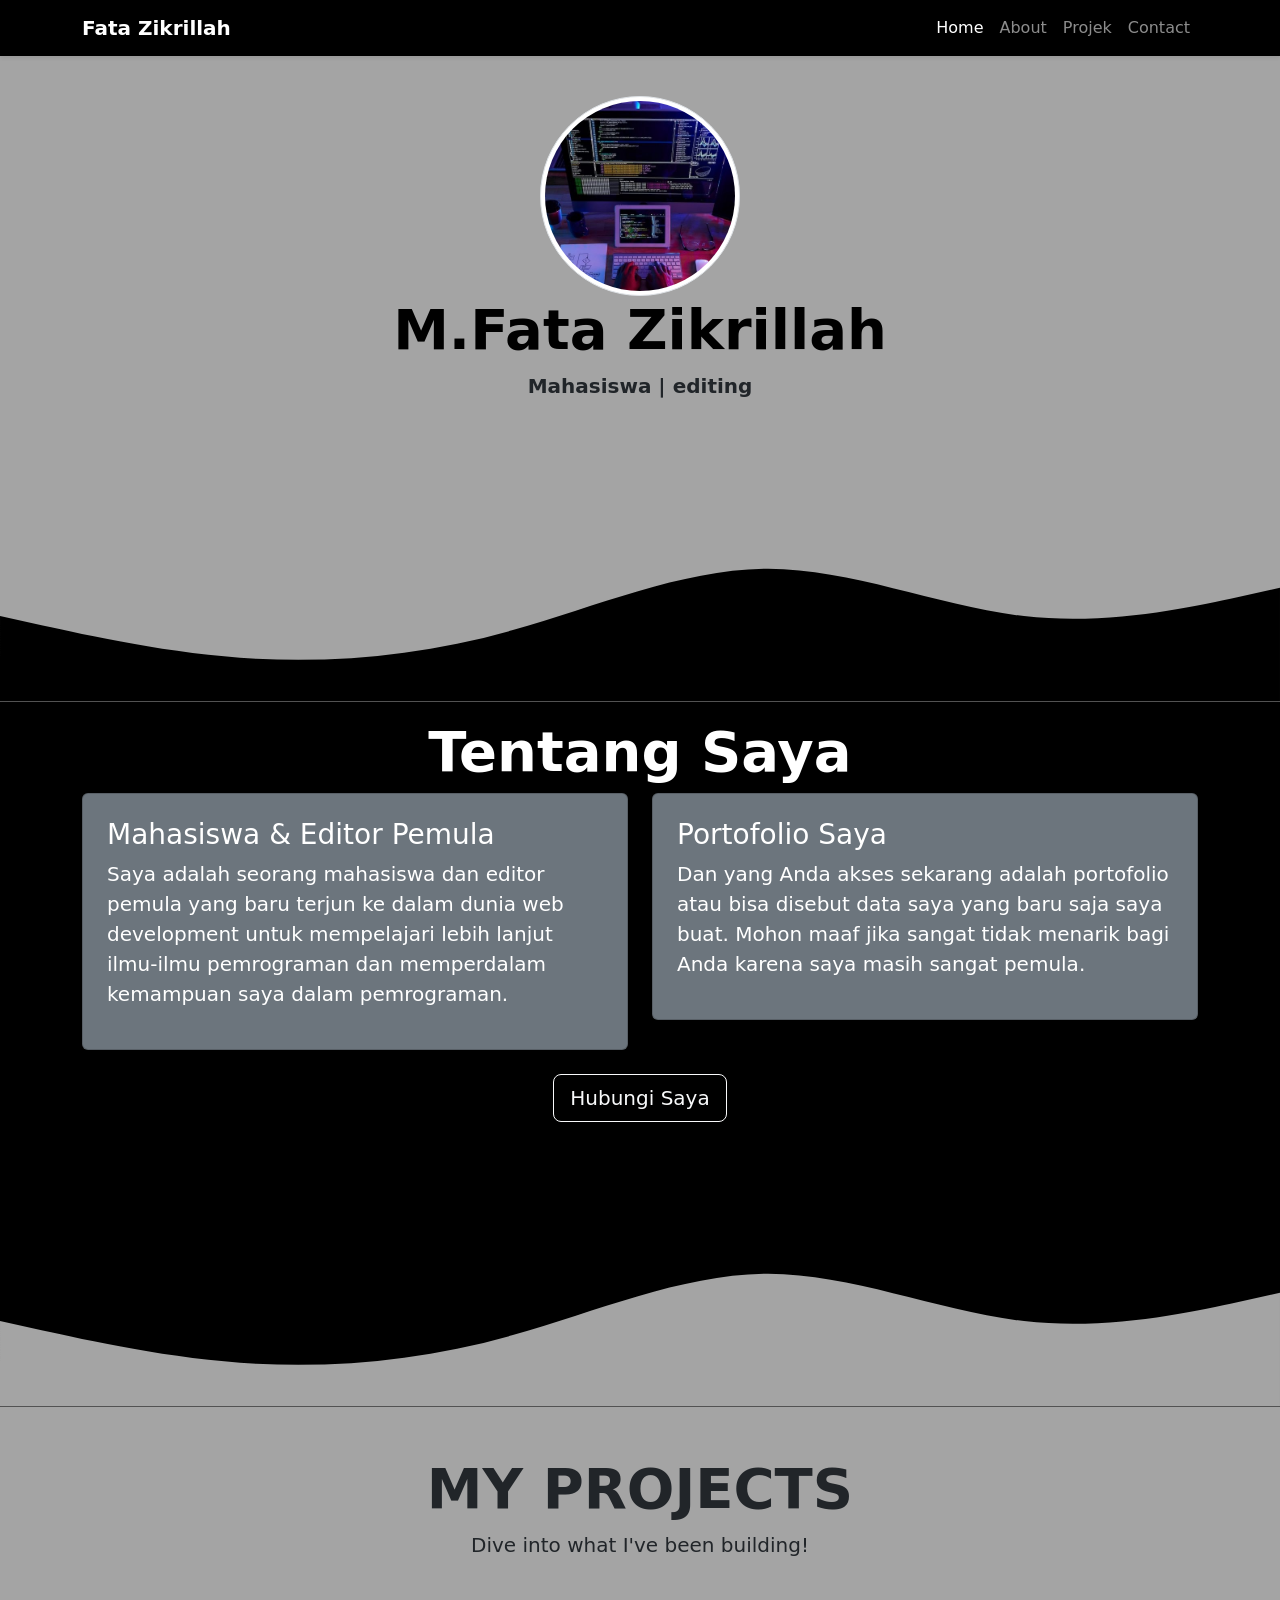
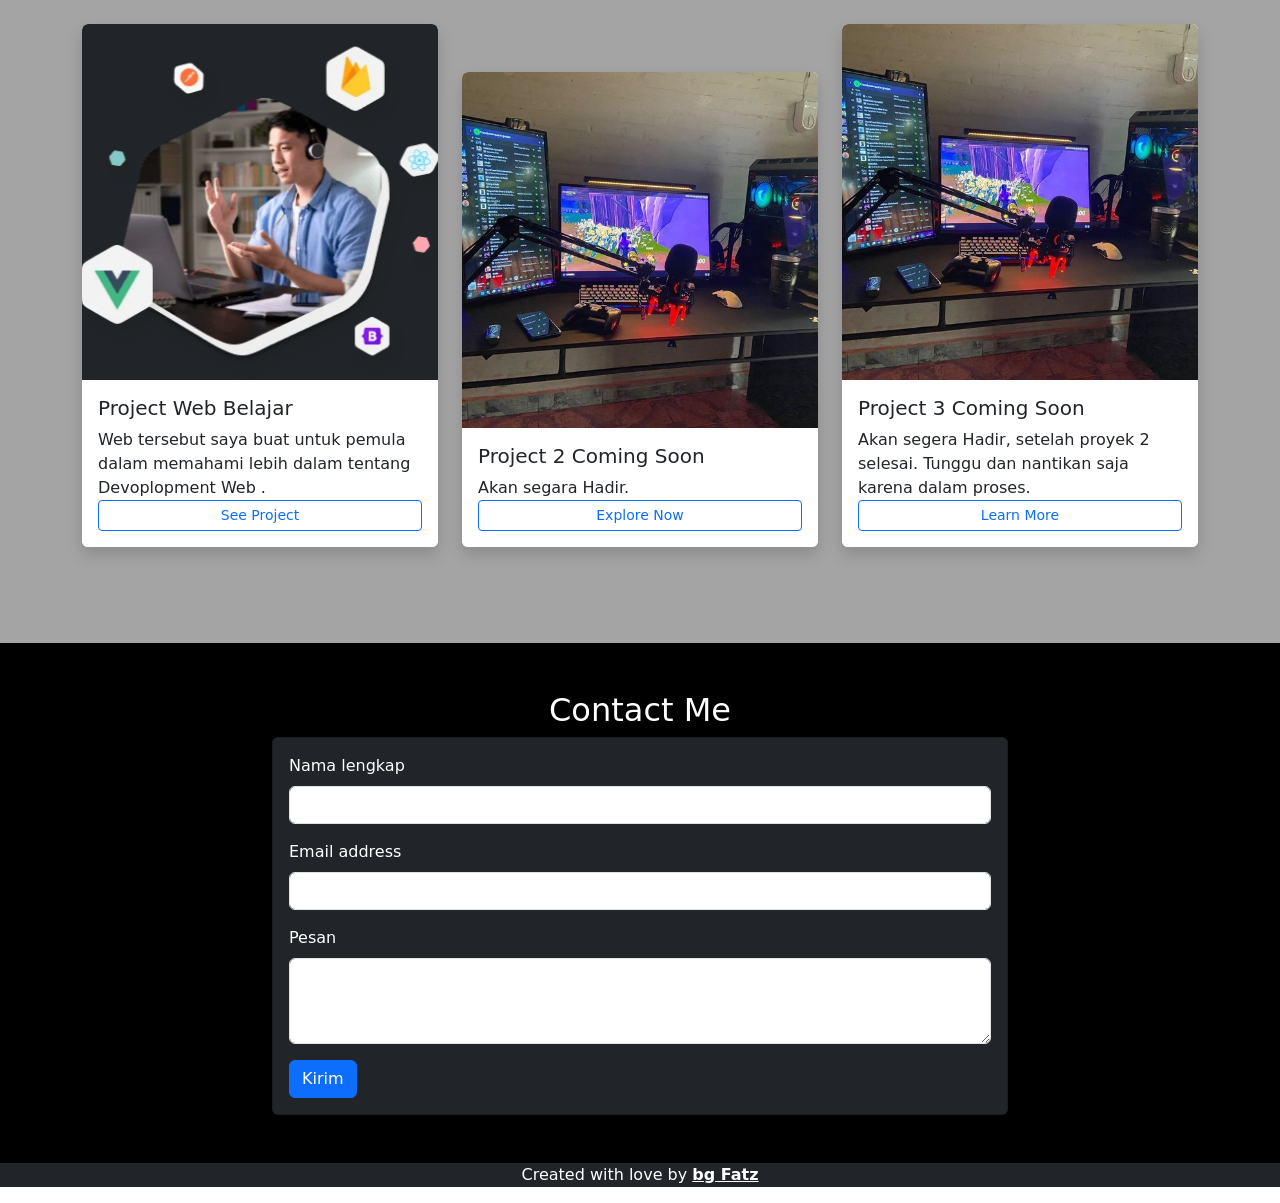
<file: index.html>
<!doctype html>
<html lang="en">
  <head>
    <!-- Required meta tags -->
    <meta charset="utf-8">
    <meta name="viewport" content="width=device-width, initial-scale=1">

    <!-- Bootstrap CSS -->
    <link href="https://cdn.jsdelivr.net/npm/bootstrap@5.0.2/dist/css/bootstrap.min.css" rel="stylesheet" integrity="sha384-EVSTQN3/azprG1Anm3QDgpJLIm9Nao0Yz1ztcQTwFspd3yD65VohhpuuCOmLASjC" crossorigin="anonymous">

    <!-- My css -->
    <link rel="stylesheet" href="style.css">

    <title>My Portofolio - M. Fata Zikrillah</title>
  </head>
  <body id="Home">
    
 <!-- Navbar -->
 <nav id="navbar" class="navbar navbar-expand-lg navbar-dark shadow-sm fixed-top">
  <div class="container">
    <a class="navbar-brand fw-bold" href="https://www.instagram.com/fata.zkrilllah/">Fata Zikrillah</a>
    <button class="navbar-toggler" type="button" data-bs-toggle="collapse" data-bs-target="#navbarNav" aria-controls="navbarNav" aria-expanded="false" aria-label="Toggle navigation">
      <span class="navbar-toggler-icon"></span>
    </button>
    <div class="collapse navbar-collapse" id="navbarNav">
      <ul class="navbar-nav ms-auto">
        <li class="nav-item">
          <a class="nav-link active" aria-current="page" href="#Home">Home</a>
        </li>
        <li class="nav-item">
          <a class="nav-link" href="#about">About</a>
        </li>
        <li class="nav-item">
          <a class="nav-link" href="#projek">Projek</a>
        </li>
        <li class="nav-item">
          <a class="nav-link" href="#contact">Contact</a>
        </li>
      </ul>
    </div>
  </div>
</nav>
<!-- Akhir Navbar -->





<!-- jumbo tronn -->
<div class="jumbotron text-center ">
  <img src="img/gambarrr.jpg" alt="profilguwa" width="200" class="rounded-circle img-thumbnail">
  <h1 class="display-4 fw-bolder text-black">M.Fata Zikrillah</h1>
  <p class="lead fw-bold">Mahasiswa | editing</p>
  <svg xmlns="http://www.w3.org/2000/svg" viewBox="0 0 1440 320"><path fill="#000000" fill-opacity="1" d="M0,224L48,234.7C96,245,192,267,288,272C384,277,480,267,576,240C672,213,768,171,864,170.7C960,171,1056,213,1152,224C1248,235,1344,213,1392,202.7L1440,192L1440,320L1392,320C1344,320,1248,320,1152,320C1056,320,960,320,864,320C768,320,672,320,576,320C480,320,384,320,288,320C192,320,96,320,48,320L0,320Z"></path></svg>
</div>
<!-- akhir tronn -->



<!-- About -->
<section id="about" class="text-white">
  <div class="container">
    <div class="row text-center">
      <div class="col">
        <h2 class="display-4 fw-bold">Tentang Saya</h2>
      </div>
    </div>

    <div class="row justify-content-center">
      <div class="col-md-6">
        <div class="card bg-secondary text-white p-4 mb-4">
          <h3 class="card-title">Mahasiswa & Editor Pemula</h3>
          <p class="fs-5">Saya adalah seorang mahasiswa dan editor pemula yang baru terjun ke dalam dunia web development untuk mempelajari lebih lanjut ilmu-ilmu pemrograman dan memperdalam kemampuan saya dalam pemrograman.</p>
        </div>
      </div>

      <div class="col-md-6">
        <div class="card bg-secondary text-white p-4 mb-4">
          <h3 class="card-title">Portofolio Saya</h3>
          <p class="fs-5">Dan yang Anda akses sekarang adalah portofolio atau bisa disebut data saya yang baru saja saya buat. Mohon maaf jika sangat tidak menarik bagi Anda karena saya masih sangat pemula.</p>
        </div>
      </div>
    </div>

    <div class="row text-center">
      <div class="col">
        <a href="#" class="btn btn-lg btn-outline-light">Hubungi Saya</a>
      </div>
    </div>
  </div>
  <svg xmlns="http://www.w3.org/2000/svg" viewBox="0 0 1440 320"><path fill="#a4a4a4" fill-opacity="1" d="M0,224L48,234.7C96,245,192,267,288,272C384,277,480,267,576,240C672,213,768,171,864,170.7C960,171,1056,213,1152,224C1248,235,1344,213,1392,202.7L1440,192L1440,320L1392,320C1344,320,1248,320,1152,320C1056,320,960,320,864,320C768,320,672,320,576,320C480,320,384,320,288,320C192,320,96,320,48,320L0,320Z"></path></svg>
</section>

<!--Akhir About -->





<!-- akhir card element -->
<section id="projek" class="py-5">
  <div class="container">
    <div class="row text-center mb-5">
      <div class="col">
        <h2 class="display-4 fw-bold text-uppercase">My Projects</h2>
        <p class="lead">Dive into what I've been building!</p>
      </div>
    </div>
    <div class="row g-4">
      <div class="col-md-4">
        <div class="card border-0 shadow rounded overflow-hidden">
          <img src="img/proyek1.png" class="card-img-top" alt="Project 1">
          <div class="card-body d-flex flex-column justify-content-between bg-white">
            <div>
              <h5 class="card-title">Project Web Belajar</h5>
              <p class="card-text mb-0">Web tersebut saya buat untuk pemula dalam memahami lebih dalam tentang Devoplopment Web .</p>
            </div>
            <a href="https://bit.ly/3yIN8IO" class="btn btn-sm btn-outline-primary mt-auto">See Project</a>
          </div>
        </div>
      </div>

      <div class="col-md-4 py-xl-5">
        <div class="card border-0 shadow rounded overflow-hidden">
          <img src="img/projek01.jpeg" class="card-img-top" alt="Project 2">
          <div class="card-body d-flex flex-column justify-content-between bg-white">
            <div>
              <h5 class="card-title">Project 2 Coming Soon</h5>
              <p class="card-text mb-0">Akan segara Hadir.</p>
            </div>
            <a href="#" class="btn btn-sm btn-outline-primary mt-auto">Explore Now</a>
          </div>
        </div>
      </div>

      <div class="col-md-4">
        <div class="card border-0 shadow rounded overflow-hidden">
          <img src="img/projek01.jpeg" class="card-img-top" alt="Project 3">
          <div class="card-body d-flex flex-column justify-content-between bg-white">
            <div>
              <h5 class="card-title">Project 3 Coming Soon</h5>
              <p class="card-text mb-0">Akan segera Hadir, setelah proyek 2 selesai. Tunggu dan nantikan saja karena dalam proses.</p>
            </div>
            <a href="#" class="btn btn-sm btn-outline-primary mt-auto">Learn More</a>
          </div>
        </div>
      </div>
    </div>
  </div>
</section>

<!-- akhir card element -->


<!-- contact -->
<section id="contact" class="text-white py-5" style="background-color: #000000;">
  <div class="container">
    <div class="row text-center">
      <div class="col">
        <h2>Contact Me</h2>
      </div>
    </div>
    <div class="row justify-content-center">
      <div class="col-md-8">
        <div class="card bg-dark text-white p-3">
          <form>
            <div class="mb-3">
              <label for="name" class="form-label">Nama lengkap</label>
              <input type="text" class="form-control" id="name" aria-describedby="name">
            </div>

            <div class="mb-3">
              <label for="email" class="form-label">Email address</label>
              <input type="email" class="form-control" id="email" aria-describedby="email">
            </div>

            <div class="mb-3">
              <label for="pesan" class="form-label">Pesan</label>
              <textarea class="form-control" id="pesan" rows="3"></textarea>
            </div>

            <button type="submit" class="btn btn-primary">Kirim</button>
          </form>
        </div>
      </div>
    </div>
  </div>
</section>
<!-- contact -->








<!-- footer -->
<footer class="bg-dark text-white text-center">
  <p>Created with love by <a href="https://www.instagram.com/lenceisbetter/" class="text-white fw-bold">bg Fatz</a></p>
</footer>
<!-- footer -->



    <!-- Optional JavaScript; choose one of the two! -->
        <!-- Option 1: Bootstrap Bundle with Popper -->
        <script src="https://cdn.jsdelivr.net/npm/bootstrap@5.0.2/dist/js/bootstrap.bundle.min.js" integrity="sha384-MrcW6ZMFYlzcLA8Nl+NtUVF0sA7MsXsP1UyJoMp4YLEuNSfAP+JcXn/tWtIaxVXM" crossorigin="anonymous"></script>




  </body>
</html>
</file>
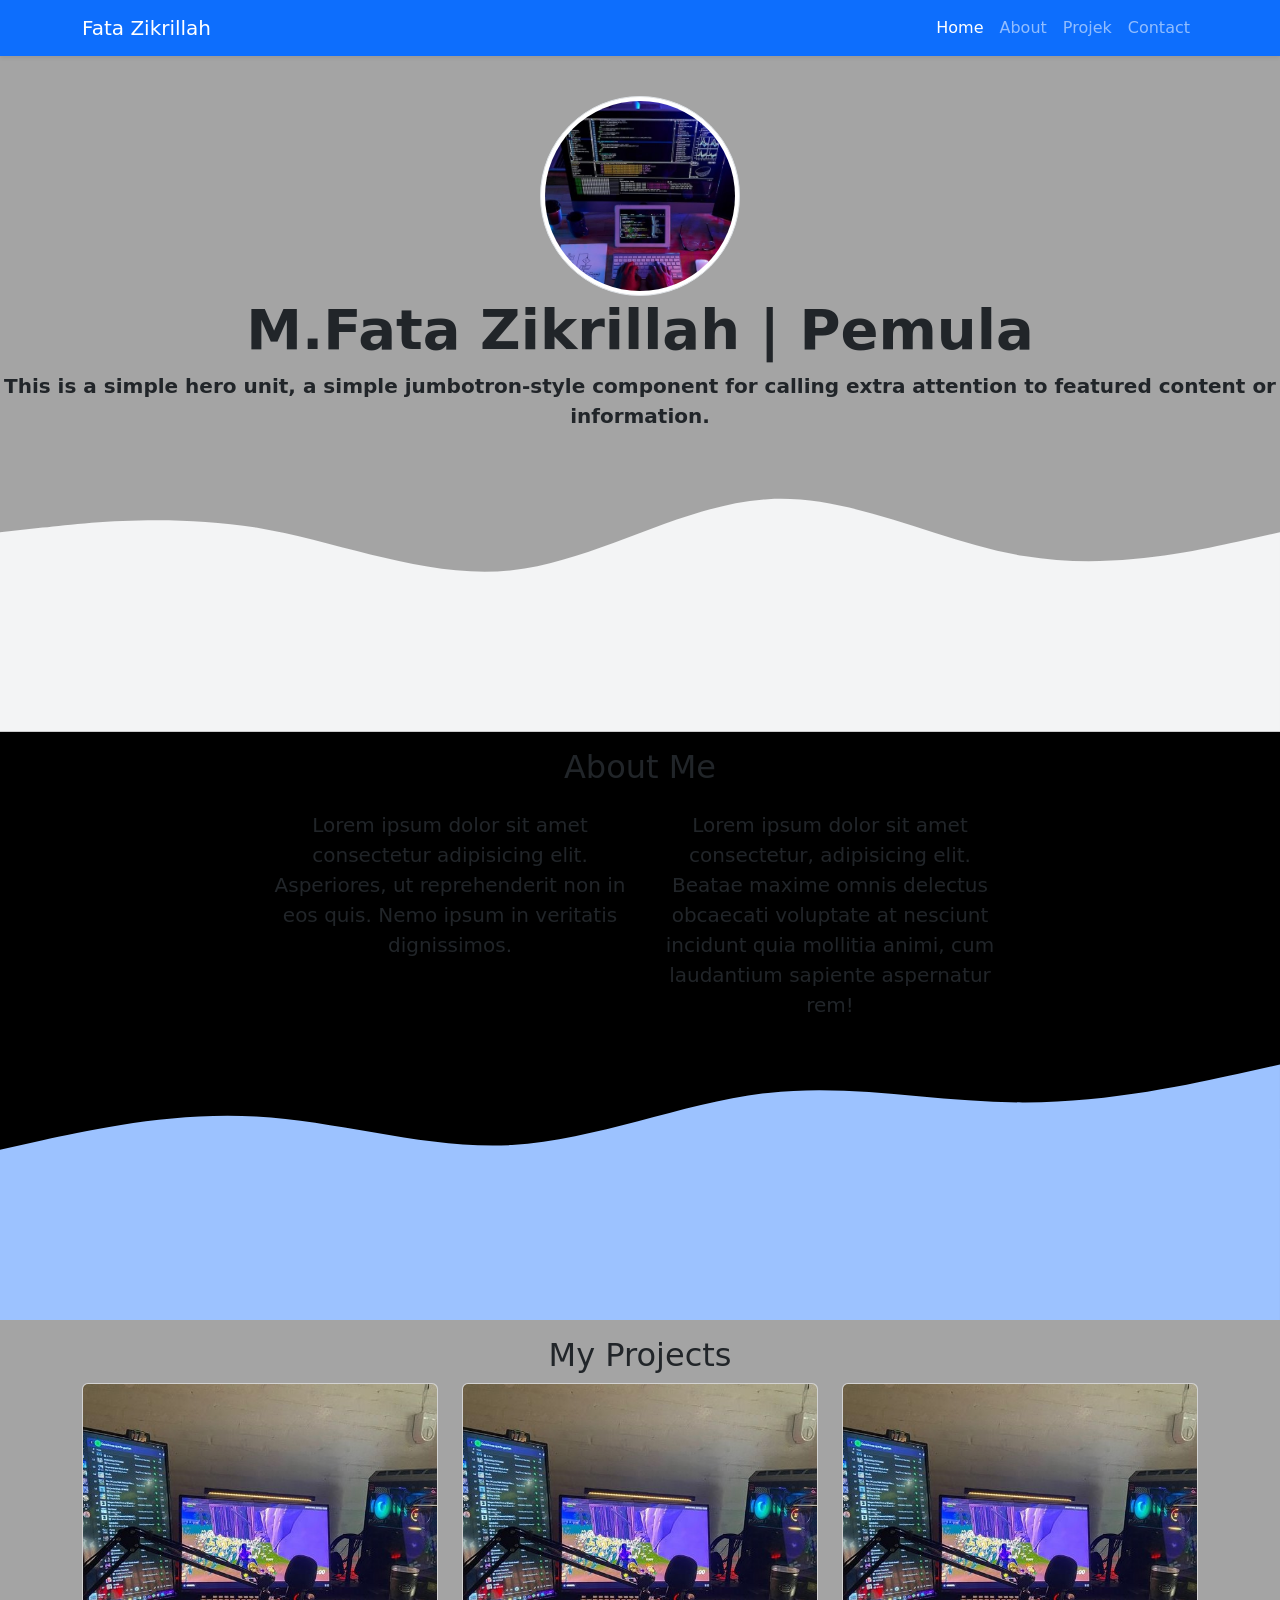
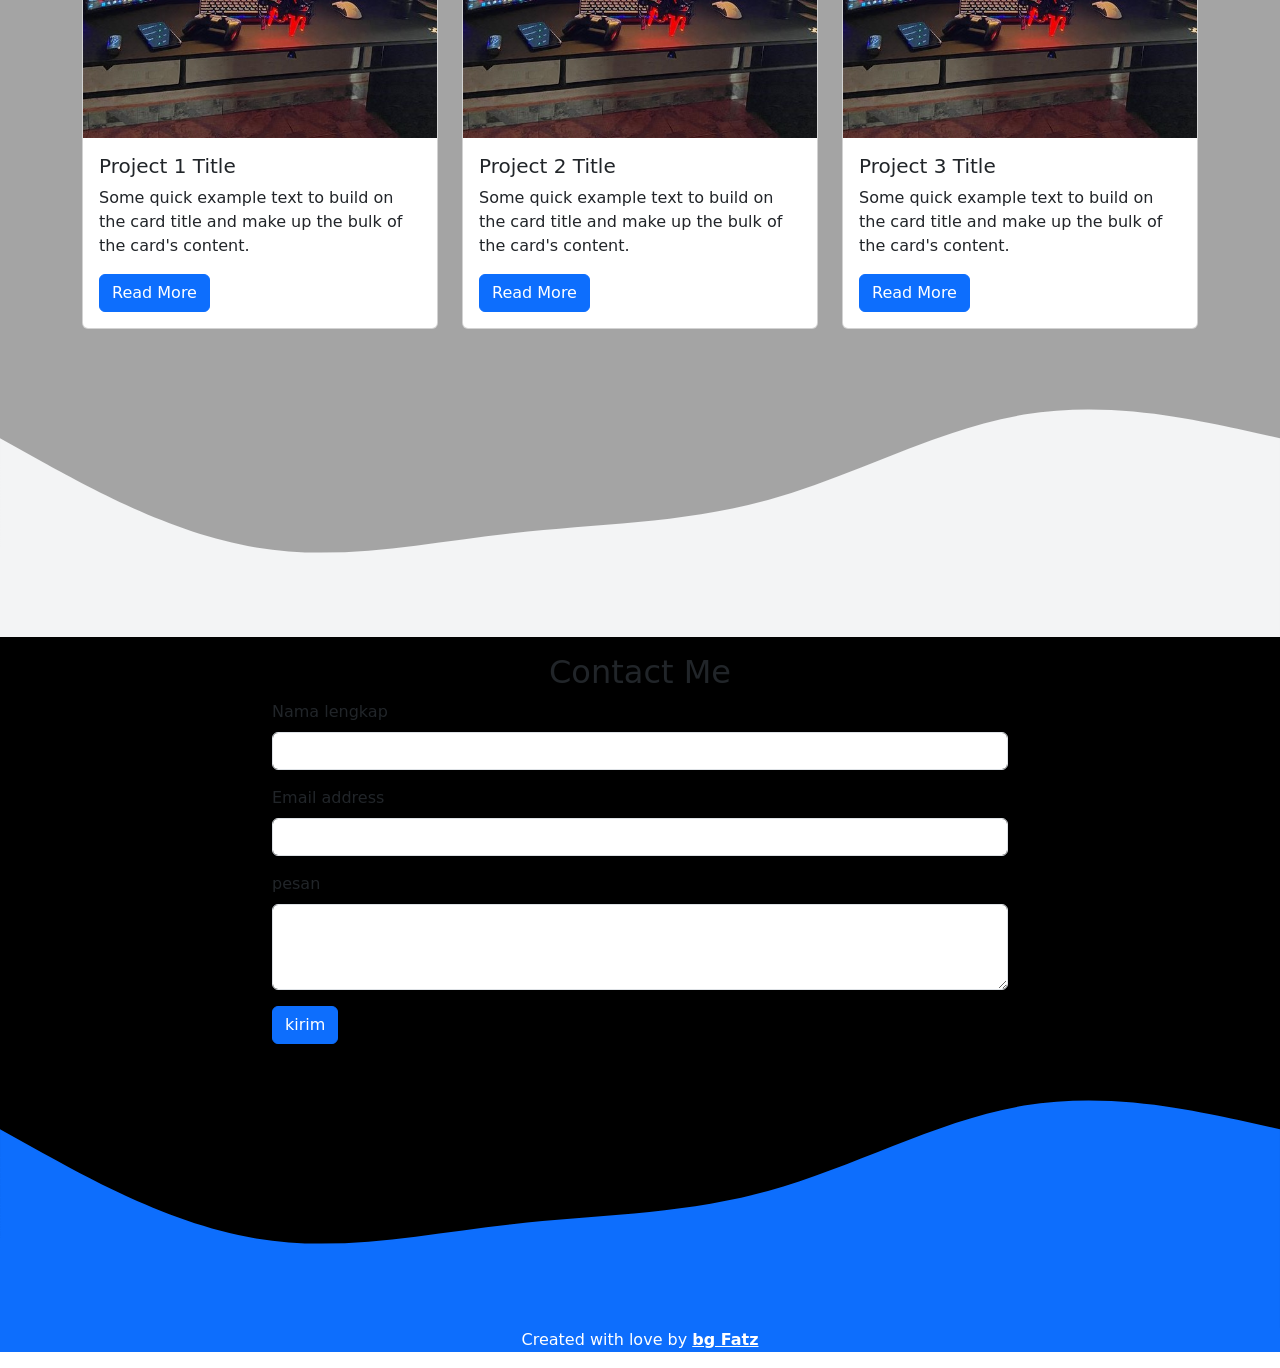
<file: portofolio.html>
<!doctype html>
<html lang="en">
  <head>
    <!-- Required meta tags -->
    <meta charset="utf-8">
    <meta name="viewport" content="width=device-width, initial-scale=1">

    <!-- Bootstrap CSS -->
    <link href="https://cdn.jsdelivr.net/npm/bootstrap@5.0.2/dist/css/bootstrap.min.css" rel="stylesheet" integrity="sha384-EVSTQN3/azprG1Anm3QDgpJLIm9Nao0Yz1ztcQTwFspd3yD65VohhpuuCOmLASjC" crossorigin="anonymous">

    <!-- My css -->
    <link rel="stylesheet" href="style.css">

    <title>My Portofolio - M. Fata Zikrillah</title>
  </head>
  <body id="Home">
    
 <!-- Navbar -->
 <nav class="navbar navbar-expand-lg navbar-dark bg-primary shadow-sm fixed-top">
  <div class="container">
    <a class="navbar-brand" href="#">Fata Zikrillah</a>
    <button class="navbar-toggler" type="button" data-bs-toggle="collapse" data-bs-target="#navbarNav" aria-controls="navbarNav" aria-expanded="false" aria-label="Toggle navigation">
      <span class="navbar-toggler-icon"></span>
    </button>
    <div class="collapse navbar-collapse" id="navbarNav">
      <ul class="navbar-nav ms-auto">
        <li class="nav-item">
          <a class="nav-link active" aria-current="page" href="#Home">Home</a>
        </li>
        <li class="nav-item">
          <a class="nav-link" href="#about">About</a>
        </li>
        <li class="nav-item">
          <a class="nav-link" href="#projek">Projek</a>
        </li>
        <li class="nav-item">
          <a class="nav-link" href="#contact">Contact</a>
        </li>
      </ul>
    </div>
  </div>
</nav>
<!-- Akhir Navbar -->





<!-- jumbo tronn -->
<div class="jumbotron text-center">
  <img src="img/gambarrr.jpg" alt="profilguwa" width="200" class="rounded-circle img-thumbnail">
  <h1 class="display-4 fw-bolder">M.Fata Zikrillah | Pemula</h1>
  <p class="lead fw-bold">This is a simple hero unit, a simple jumbotron-style component for calling extra attention to featured content or information.</p>
  <svg xmlns="http://www.w3.org/2000/svg" viewBox="0 0 1440 320"><path fill="#f3f4f5" fill-opacity="1" d="M0,96L48,90.7C96,85,192,75,288,90.7C384,107,480,149,576,138.7C672,128,768,64,864,58.7C960,53,1056,107,1152,122.7C1248,139,1344,117,1392,106.7L1440,96L1440,320L1392,320C1344,320,1248,320,1152,320C1056,320,960,320,864,320C768,320,672,320,576,320C480,320,384,320,288,320C192,320,96,320,48,320L0,320Z"></path></svg>
</div>
<!-- akhir tronn -->



<!-- About -->
<section id="about">
  <div class="container">
    <div class="row text-center mb-3">
      <div class="col">
        <h2>About Me</h2>
      </div>
    </div>
    <div class="row justify-content-center fs-5 text-center ">
      <div class="col-4">
        <p >Lorem ipsum dolor sit amet consectetur adipisicing elit. Asperiores, ut reprehenderit non in eos quis. Nemo ipsum in veritatis dignissimos.</p>
      </div>
      <div class="col-4">
        <p>Lorem ipsum dolor sit amet consectetur, adipisicing elit. Beatae maxime omnis delectus obcaecati voluptate at nesciunt incidunt quia mollitia animi, cum laudantium sapiente aspernatur rem!</p>
      </div>
    </div>
  </div>
  <svg xmlns="http://www.w3.org/2000/svg" viewBox="0 0 1440 320"><path fill="#9cc2ff" fill-opacity="1" d="M0,128L48,117.3C96,107,192,85,288,90.7C384,96,480,128,576,122.7C672,117,768,75,864,64C960,53,1056,75,1152,74.7C1248,75,1344,53,1392,42.7L1440,32L1440,320L1392,320C1344,320,1248,320,1152,320C1056,320,960,320,864,320C768,320,672,320,576,320C480,320,384,320,288,320C192,320,96,320,48,320L0,320Z"></path></svg>
</section>
<!--Akhir About -->





<!-- akhir card element -->
<section id="projek">
  <div class="container">
    <div class="row text-center">
      <div class="col">
        <h2>My Projects</h2>
      </div>
    </div>

    <div class="row">
      <div class="col-md-4">
        <div class="card">
          <img src="img/projek01.jpeg" class="card-img-top" alt="Project 1">
          <div class="card-body">
            <h5 class="card-title">Project 1 Title</h5>
            <p class="card-text">Some quick example text to build on the card title and make up the bulk of the card's content.</p>
            <a href="#" class="btn btn-primary">Read More</a>
          </div>
        </div>
      </div>

      <div class="col-md-4">
        <div class="card">
          <img src="img/projek01.jpeg" class="card-img-top" alt="Project 2">
          <div class="card-body">
            <h5 class="card-title">Project 2 Title</h5>
            <p class="card-text">Some quick example text to build on the card title and make up the bulk of the card's content.</p>
            <a href="#" class="btn btn-primary">Read More</a>
          </div>
        </div>
      </div>

      <div class="col-md-4">
        <div class="card">
          <img src="img/projek01.jpeg" class="card-img-top" alt="Project 3">
          <div class="card-body">
            <h5 class="card-title">Project 3 Title</h5>
            <p class="card-text">Some quick example text to build on the card title and make up the bulk of the card's content.</p>
            <a href="#" class="btn btn-primary">Read More</a>
          </div>
        </div>
      </div>
    </div>
  </div>
   <svg xmlns="http://www.w3.org/2000/svg" viewBox="0 0 1440 320"><path fill="#f3f4f5" fill-opacity="1" d="M0,96L48,122.7C96,149,192,203,288,218.7C384,235,480,213,576,202.7C672,192,768,192,864,165.3C960,139,1056,85,1152,69.3C1248,53,1344,75,1392,85.3L1440,96L1440,320L1392,320C1344,320,1248,320,1152,320C1056,320,960,320,864,320C768,320,672,320,576,320C480,320,384,320,288,320C192,320,96,320,48,320L0,320Z"></path></svg>
</section>
<!-- akhir card element -->


<!-- contact -->
<section id="contact">
  <div class="container">
    <div class="row text-center">
      <div class="col">
        <h2>Contact Me</h2>
      </div>
    </div>
    <div class="row justify-content-center">
      <div class="col-md-8">
        <form>
          <div class="mb-3">
            <label for="name" class="form-label">Nama lengkap</label>
            <input type="text" class="form-control" id="name" aria-describedby="name">

          </div>

          <div class="mb-3">
            <label for="email" class="form-label">Email address</label>
            <input type="email" class="form-control" id="email" aria-describedby="email">
          </div>

          <div class="mb-3">
            <label for="pesan" class="form-label">pesan</label>
            <textarea class="form-control" id="pesan" rows="3"></textarea>
          </div>

          <button type="submit" class="btn btn-primary">kirim</button>
        </form>
      </div>
    </div>
  </div>
  <svg xmlns="http://www.w3.org/2000/svg" viewBox="0 0 1440 320"><path fill="#0d6efd" fill-opacity="1" d="M0,96L48,122.7C96,149,192,203,288,218.7C384,235,480,213,576,202.7C672,192,768,192,864,165.3C960,139,1056,85,1152,69.3C1248,53,1344,75,1392,85.3L1440,96L1440,320L1392,320C1344,320,1248,320,1152,320C1056,320,960,320,864,320C768,320,672,320,576,320C480,320,384,320,288,320C192,320,96,320,48,320L0,320Z"></path></svg>
</section>
<!-- contact -->








<!-- footer -->
<footer class="bg-primary text-white text-center">
  <p>Created with love by <a href="https://www.instagram.com/lenceisbetter/" class="text-white fw-bold">bg Fatz</a></p>
</footer>
<!-- footer -->



    <!-- Optional JavaScript; choose one of the two! -->
        <!-- Option 1: Bootstrap Bundle with Popper -->
        <script src="https://cdn.jsdelivr.net/npm/bootstrap@5.0.2/dist/js/bootstrap.bundle.min.js" integrity="sha384-MrcW6ZMFYlzcLA8Nl+NtUVF0sA7MsXsP1UyJoMp4YLEuNSfAP+JcXn/tWtIaxVXM" crossorigin="anonymous"></script>




  </body>
</html>
</file>
<file: style.css>
body {
    min-height: 2000%;
}


.jumbotron  {

    padding-top: 6rem ;
    background-color: #a4a4a4;
}

#projek {
    background-color: #a4a4a4;
}

#about {
    background-color: #000000;
}

#navbar {
    background-color: #000000;
}

section {
    padding-top: 1rem
}

#contact {
    background-color: #000000;
}
</file>
